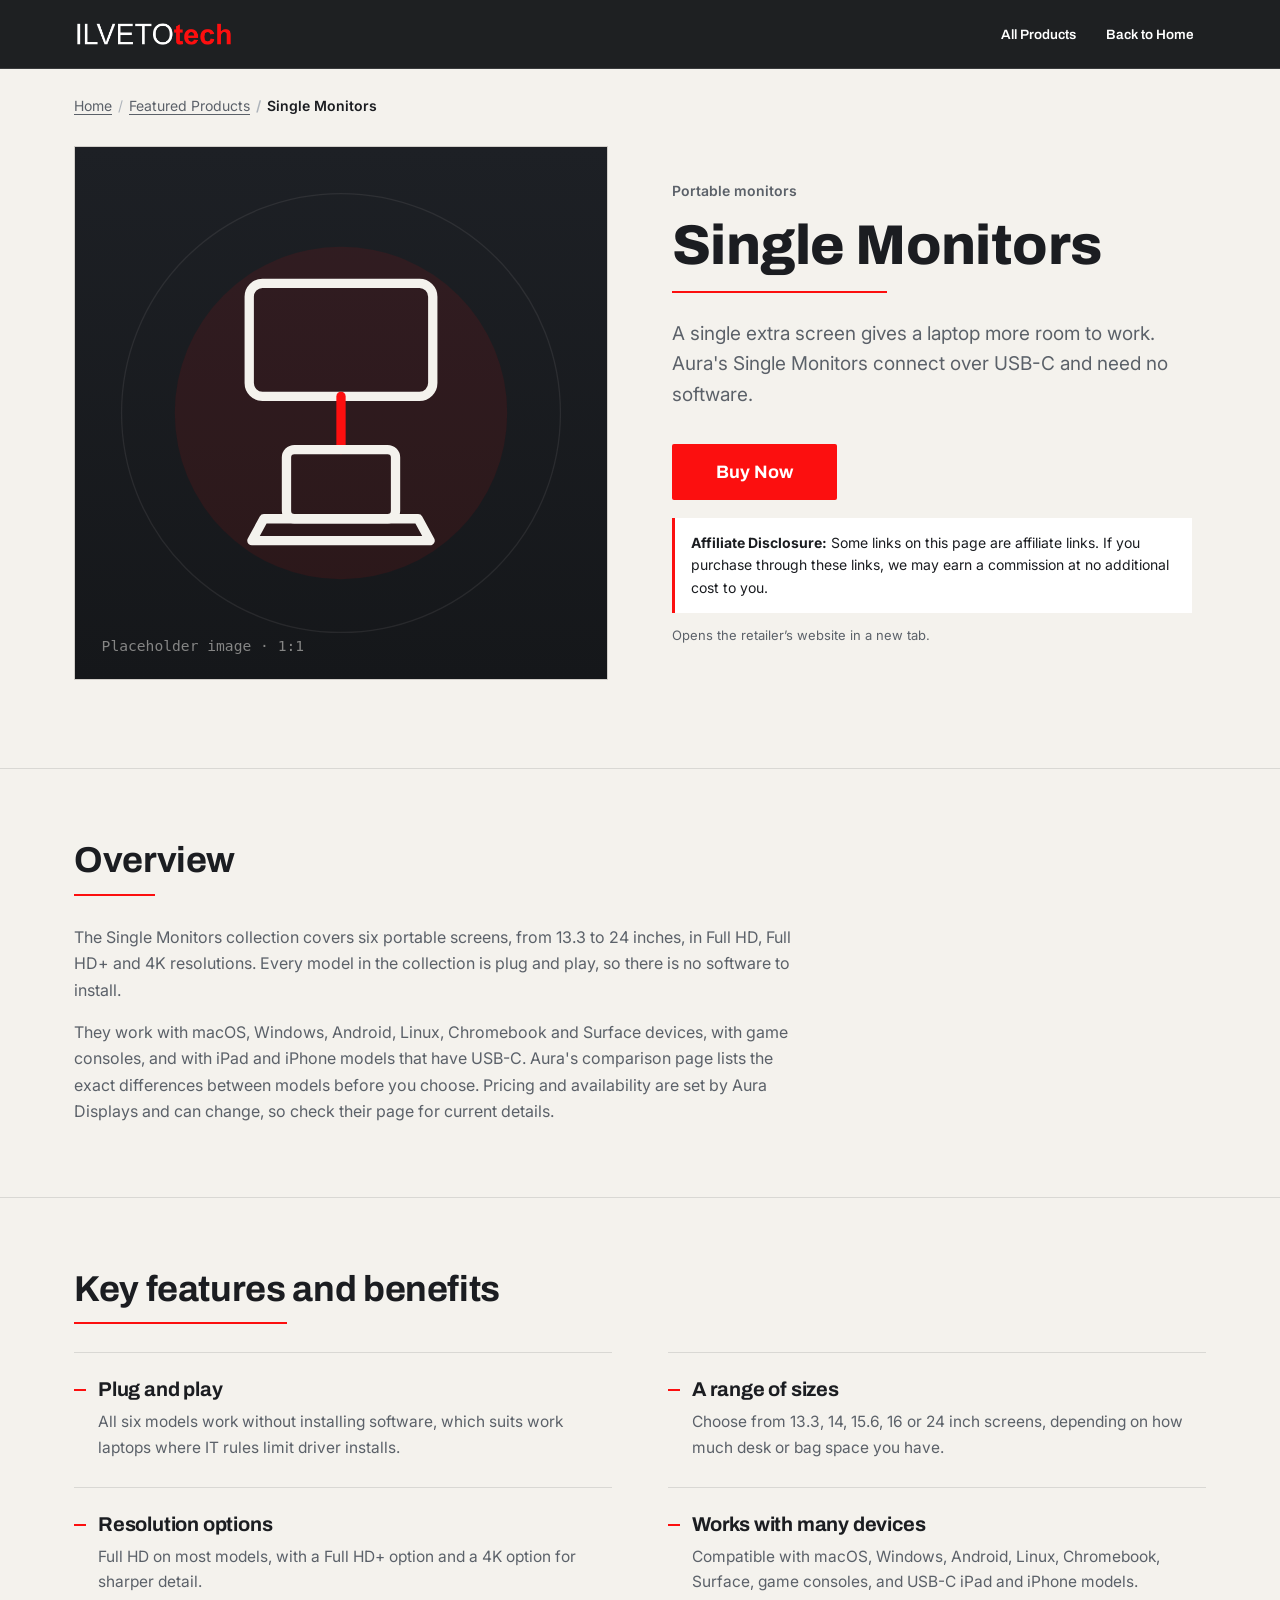
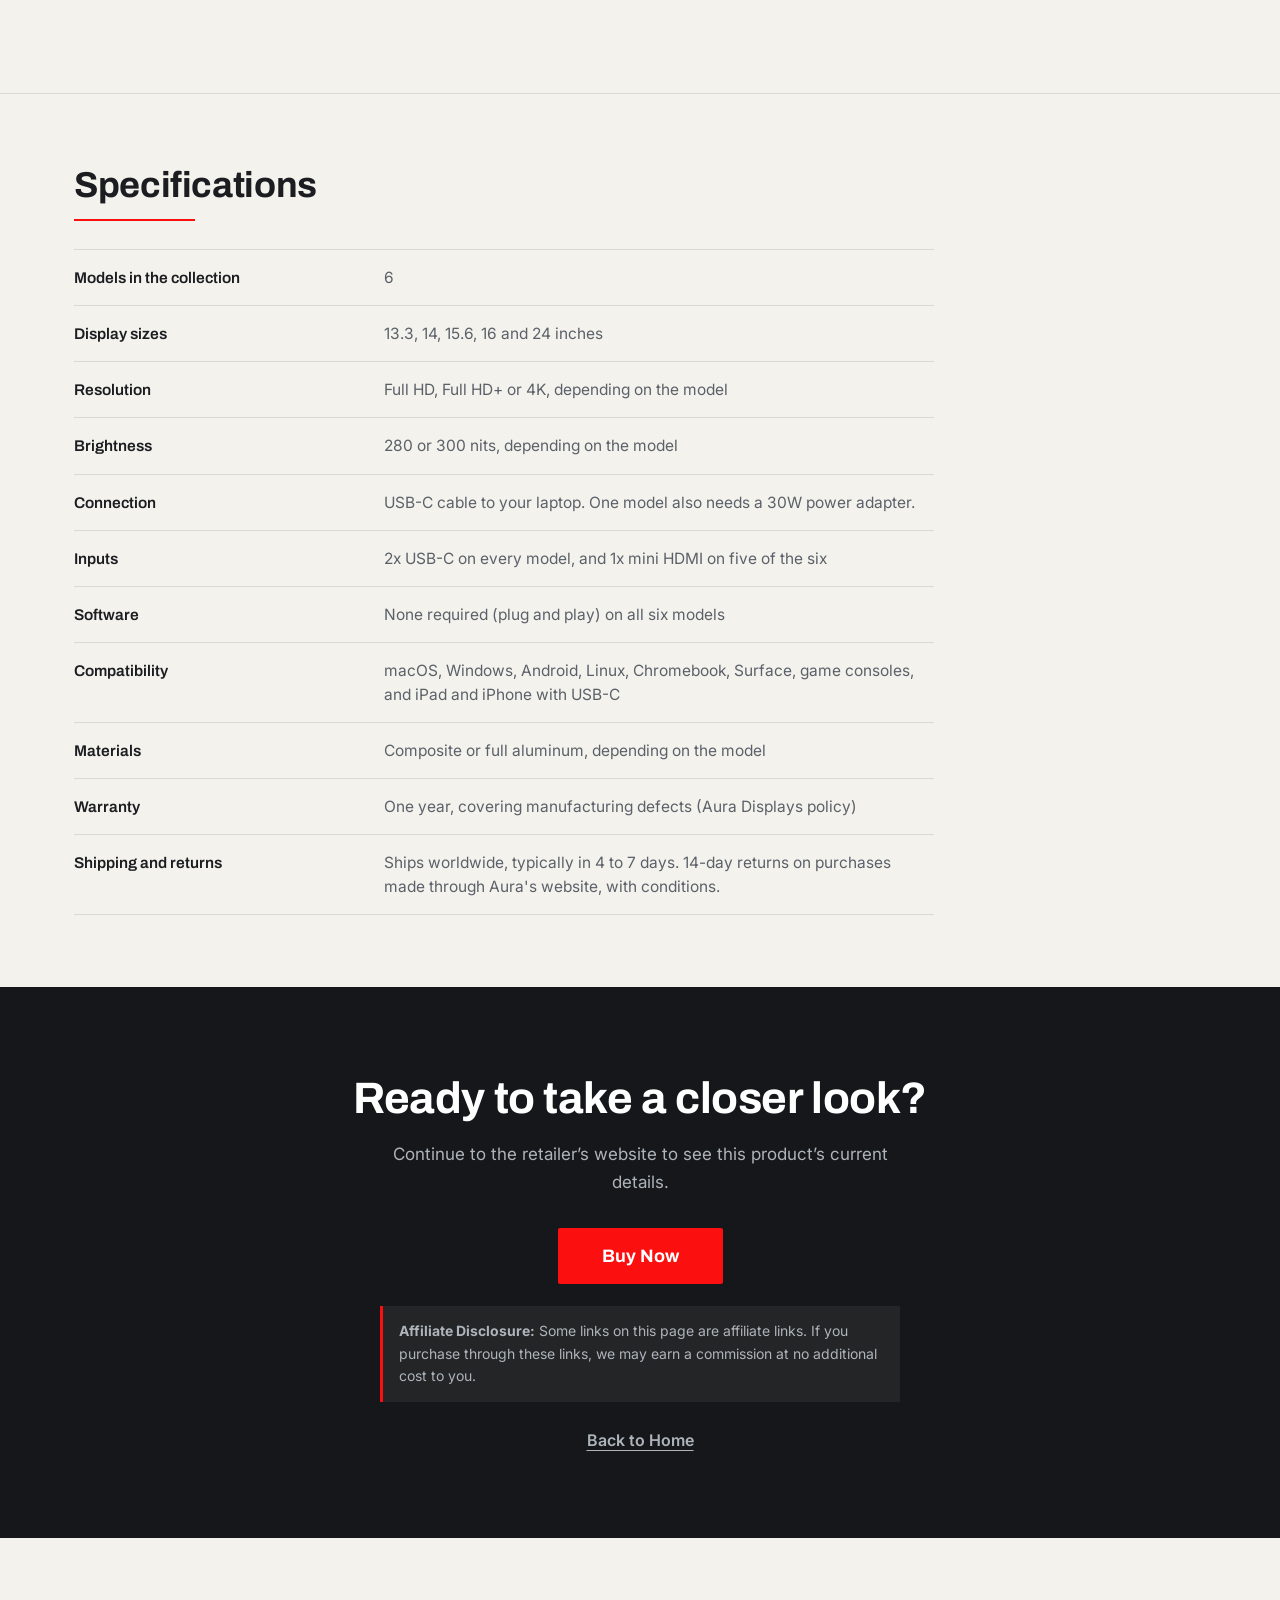
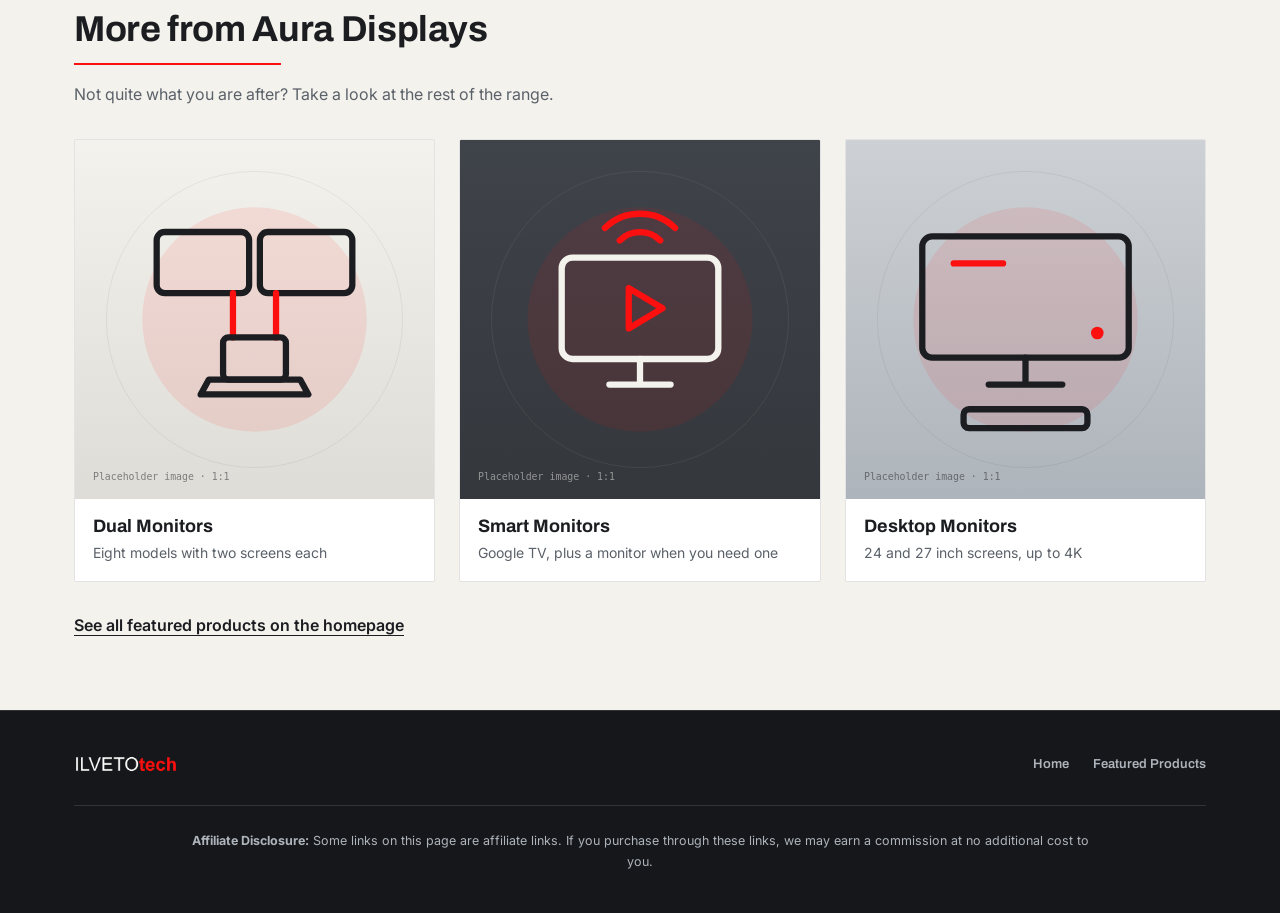
<file: products/product-1.html>
<!DOCTYPE html>
<html lang="en">
<head>
<meta charset="UTF-8">
<meta name="viewport" content="width=device-width, initial-scale=1.0">
<title>Featured Product | ILVETOTECH</title>
<meta name="description" id="metaDescription" content="Featured product information from ILVETOTECH.">
<link rel="preconnect" href="https://fonts.googleapis.com">
<link rel="preconnect" href="https://fonts.gstatic.com" crossorigin>
<link href="https://fonts.googleapis.com/css2?family=Archivo:wght@500;600;700;800&family=Inter:wght@400;500;600;700&display=swap" rel="stylesheet">
<link rel="stylesheet" href="../assets/product-page.css">
</head>
<body data-product-id="product-1">
<!-- Product page 1 of 4. All content below comes from assets/products-data.js (entry "product-1").
     The six pages are identical apart from the data-product-id above. -->

<a class="skip-link" href="#main">Skip to main content</a>

<header class="pp-header">
  <div class="wrap">
    <a class="pp-logo" href="../index.html"><img src="../assets/logo-white.png" alt="Ilvetotech home"></a>
    <nav class="pp-nav" aria-label="Site">
      <a class="pp-nav-secondary" href="../index.html#featured-products">All Products</a>
      <a href="../index.html">Back to Home</a>
    </nav>
  </div>
</header>

<main id="main">
  <div id="productRoot">
    <noscript>
      <div class="wrap" style="padding:96px 24px;">
        <p>Turn on JavaScript to view this product page, or <a href="../index.html">return to the homepage</a>.</p>
      </div>
    </noscript>
  </div>
</main>

<footer class="pp-footer">
  <div class="wrap">
    <div class="pp-footer-top">
      <a href="../index.html"><img src="../assets/logo-white.png" alt="Ilvetotech home"></a>
      <nav class="pp-footer-nav" aria-label="Footer">
        <a href="../index.html">Home</a>
        <a href="../index.html#featured-products">Featured Products</a>
      </nav>
    </div>
    <p><strong>Affiliate Disclosure:</strong> Some links on this page are affiliate links. If you purchase through these links, we may earn a commission at no additional cost to you.</p>
  </div>
</footer>

<script src="../assets/products-data.js"></script>
<script src="../assets/product-page.js"></script>
</body>
</html>
</file>
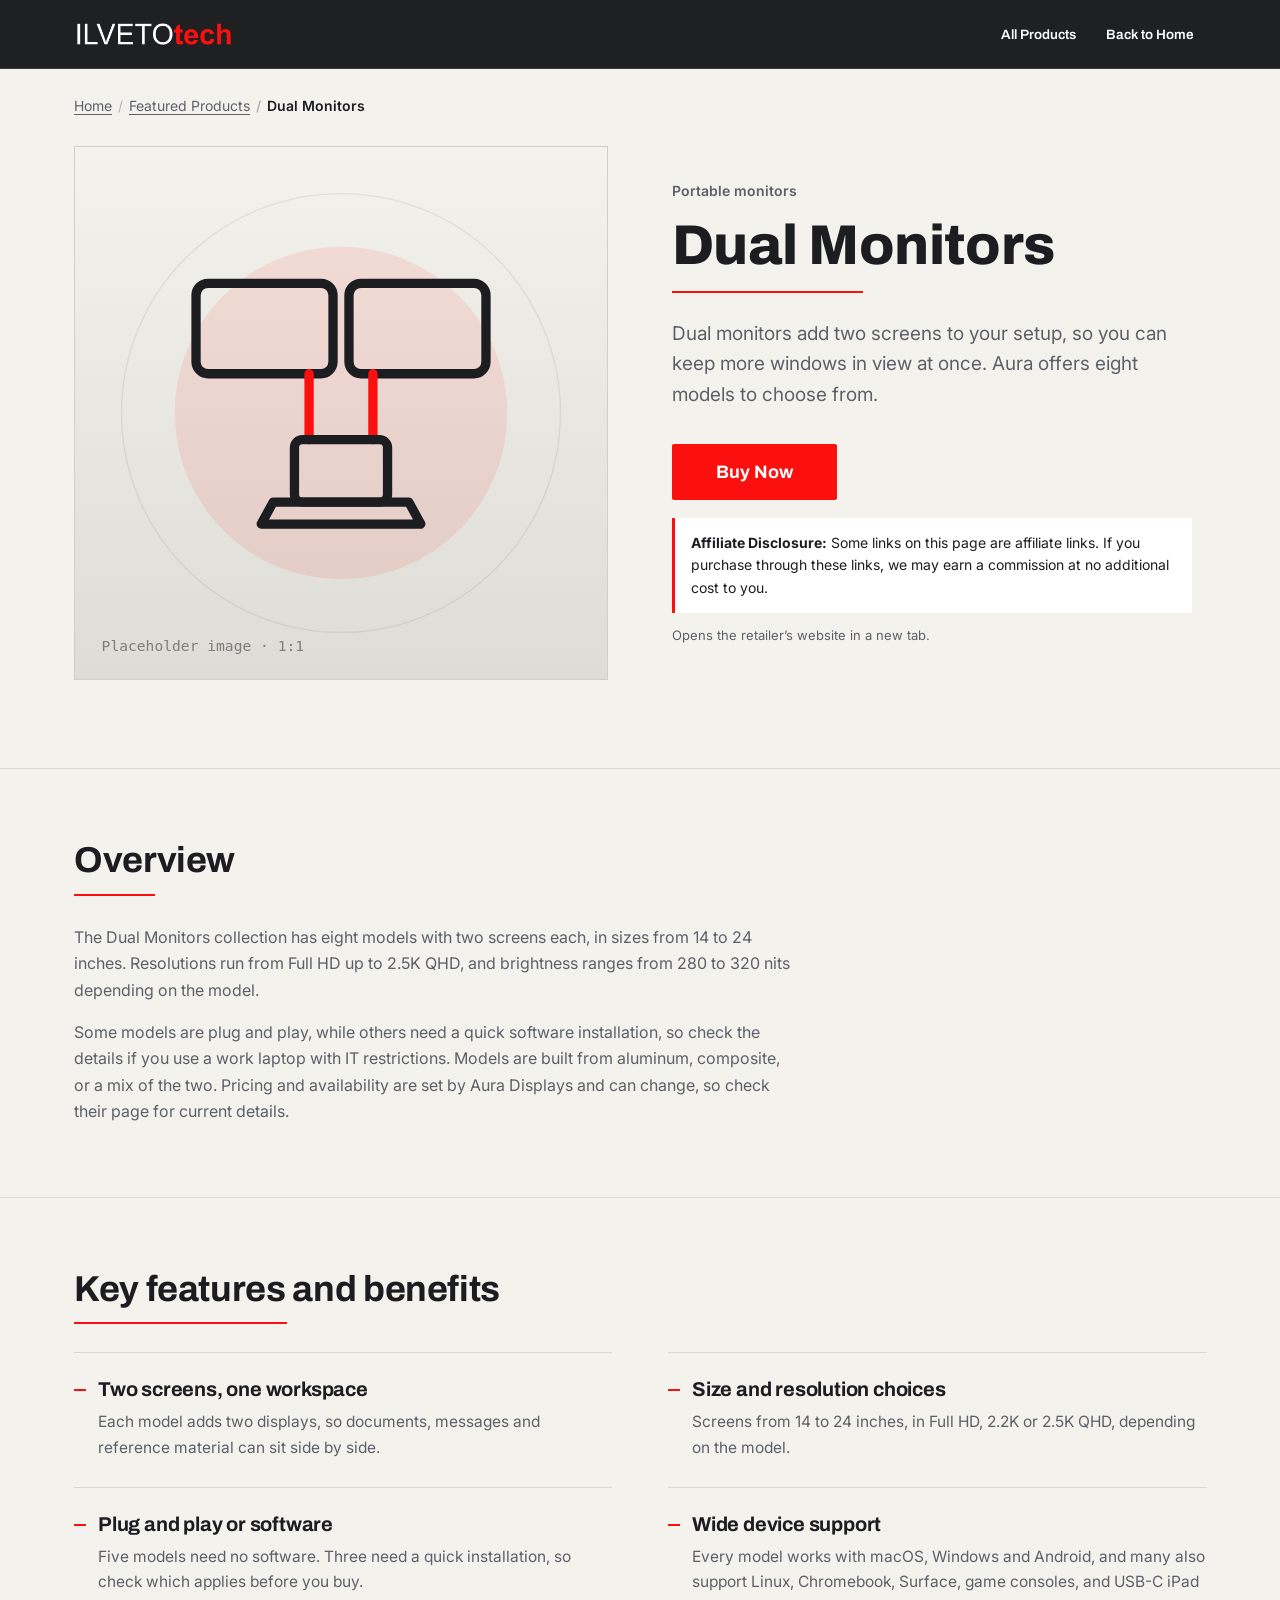
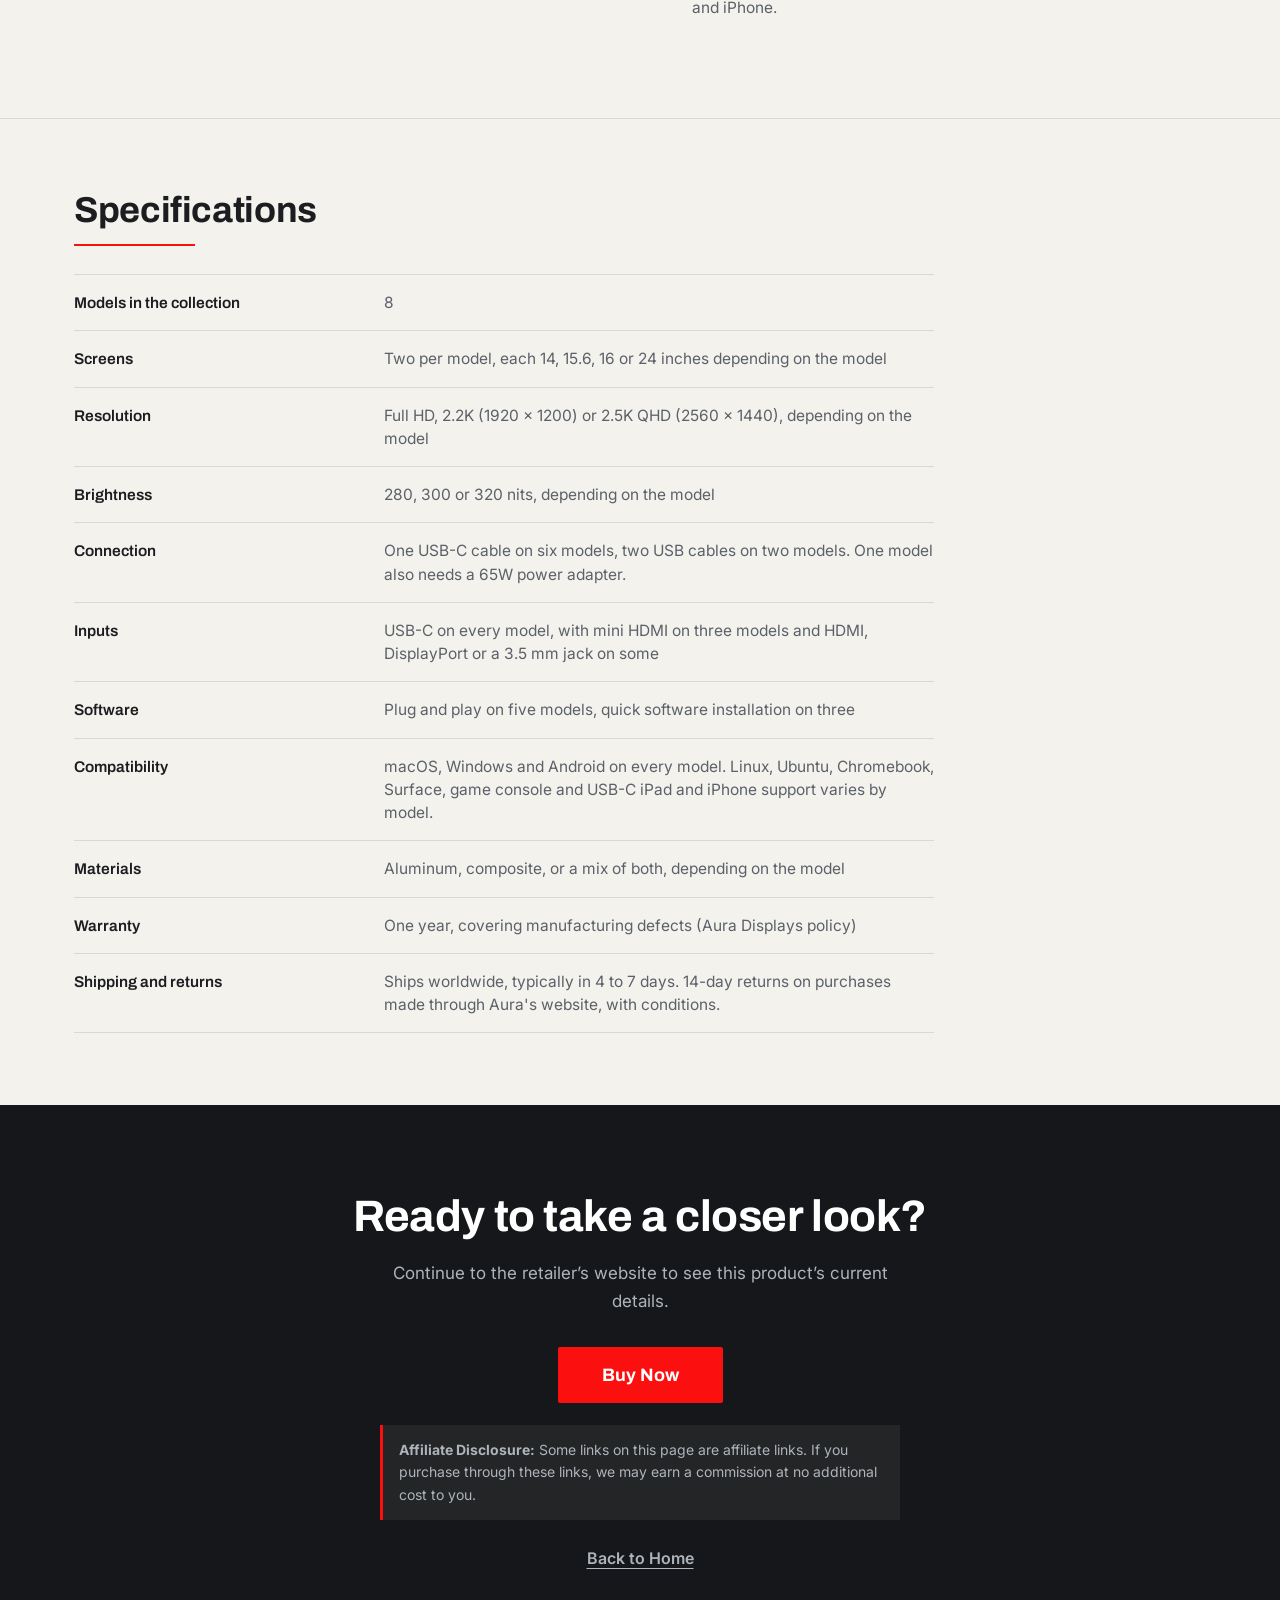
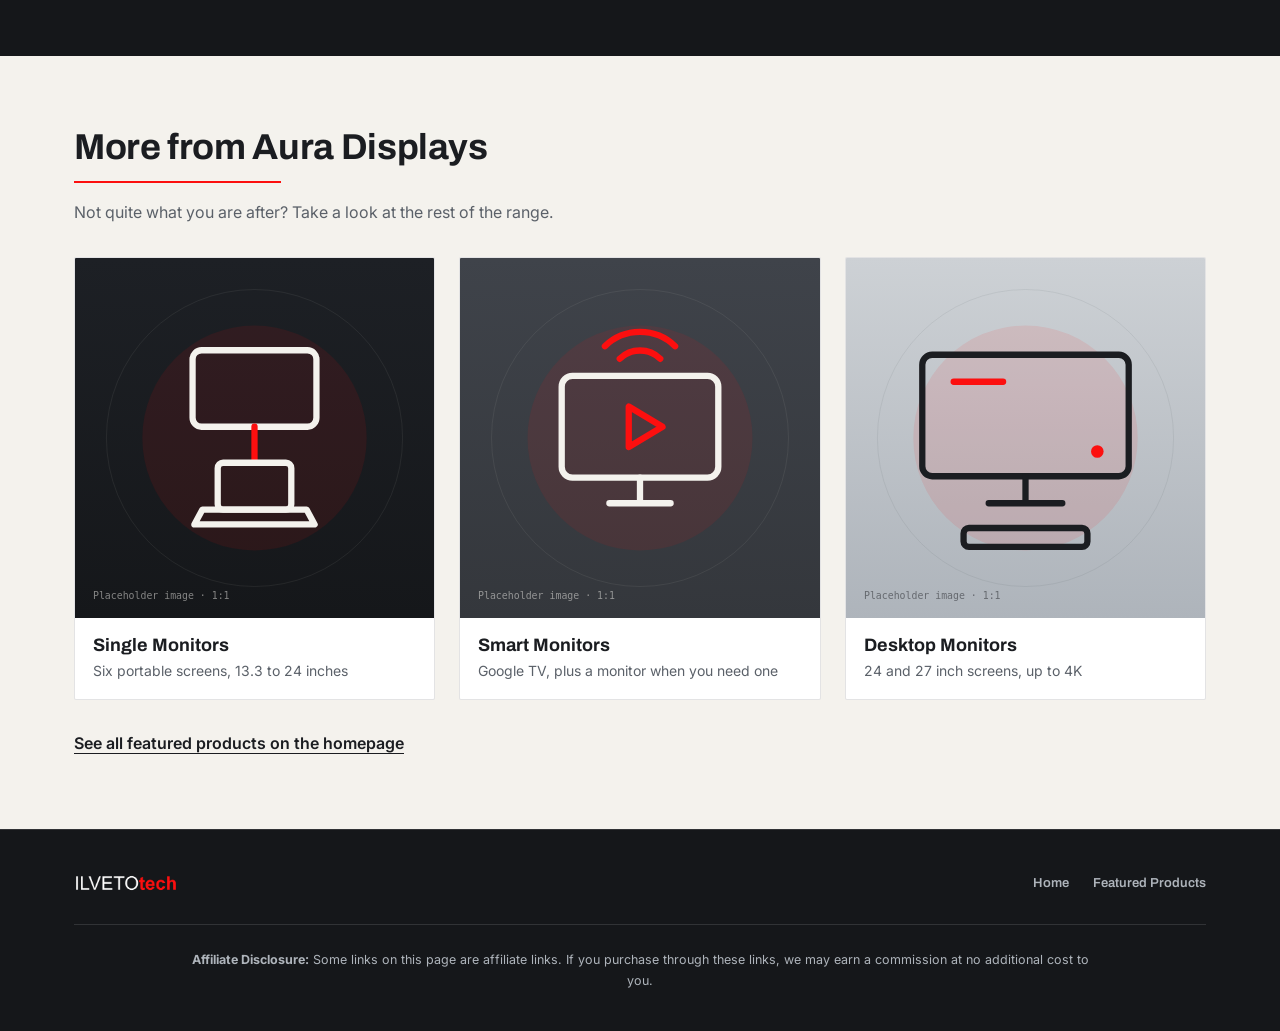
<file: products/product-2.html>
<!DOCTYPE html>
<html lang="en">
<head>
<meta charset="UTF-8">
<meta name="viewport" content="width=device-width, initial-scale=1.0">
<title>Featured Product | ILVETOTECH</title>
<meta name="description" id="metaDescription" content="Featured product information from ILVETOTECH.">
<link rel="preconnect" href="https://fonts.googleapis.com">
<link rel="preconnect" href="https://fonts.gstatic.com" crossorigin>
<link href="https://fonts.googleapis.com/css2?family=Archivo:wght@500;600;700;800&family=Inter:wght@400;500;600;700&display=swap" rel="stylesheet">
<link rel="stylesheet" href="../assets/product-page.css">
</head>
<body data-product-id="product-2">
<!-- Product page 2 of 4. All content below comes from assets/products-data.js (entry "product-2").
     The six pages are identical apart from the data-product-id above. -->

<a class="skip-link" href="#main">Skip to main content</a>

<header class="pp-header">
  <div class="wrap">
    <a class="pp-logo" href="../index.html"><img src="../assets/logo-white.png" alt="Ilvetotech home"></a>
    <nav class="pp-nav" aria-label="Site">
      <a class="pp-nav-secondary" href="../index.html#featured-products">All Products</a>
      <a href="../index.html">Back to Home</a>
    </nav>
  </div>
</header>

<main id="main">
  <div id="productRoot">
    <noscript>
      <div class="wrap" style="padding:96px 24px;">
        <p>Turn on JavaScript to view this product page, or <a href="../index.html">return to the homepage</a>.</p>
      </div>
    </noscript>
  </div>
</main>

<footer class="pp-footer">
  <div class="wrap">
    <div class="pp-footer-top">
      <a href="../index.html"><img src="../assets/logo-white.png" alt="Ilvetotech home"></a>
      <nav class="pp-footer-nav" aria-label="Footer">
        <a href="../index.html">Home</a>
        <a href="../index.html#featured-products">Featured Products</a>
      </nav>
    </div>
    <p><strong>Affiliate Disclosure:</strong> Some links on this page are affiliate links. If you purchase through these links, we may earn a commission at no additional cost to you.</p>
  </div>
</footer>

<script src="../assets/products-data.js"></script>
<script src="../assets/product-page.js"></script>
</body>
</html>
</file>
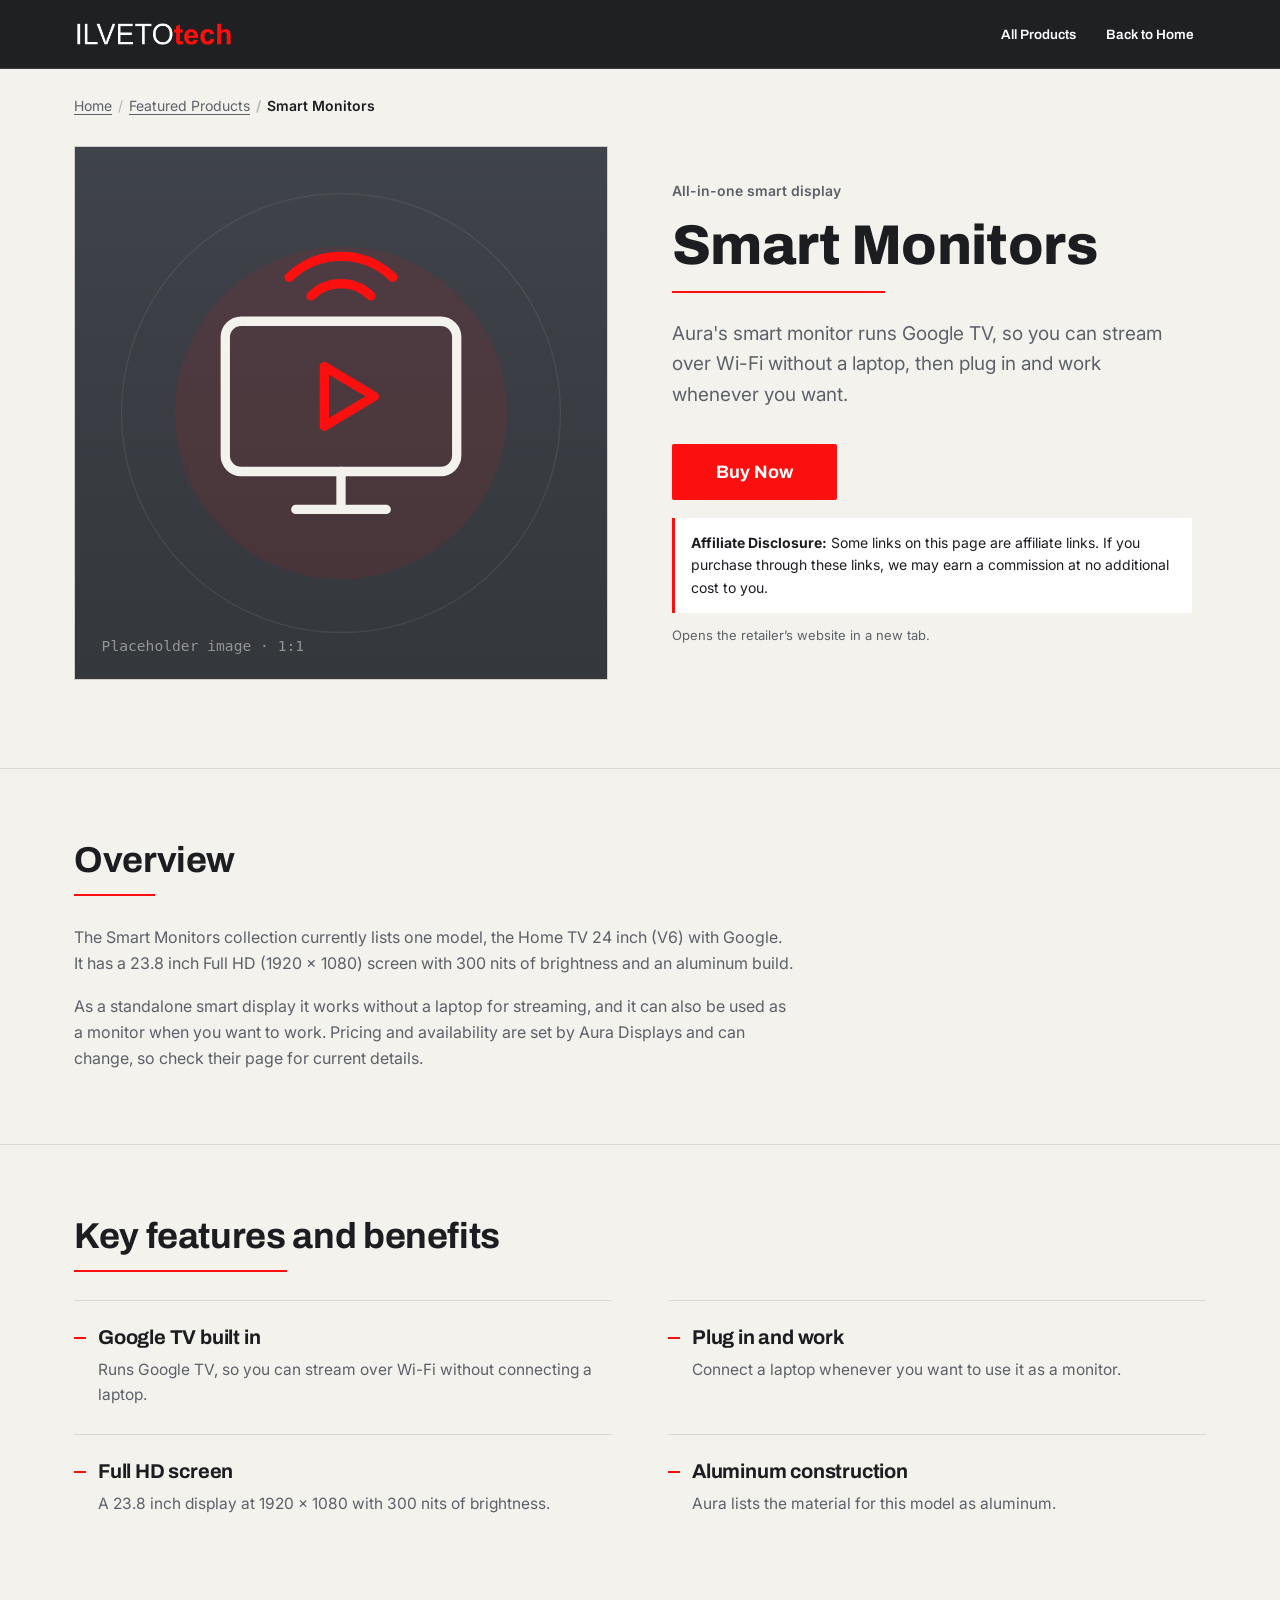
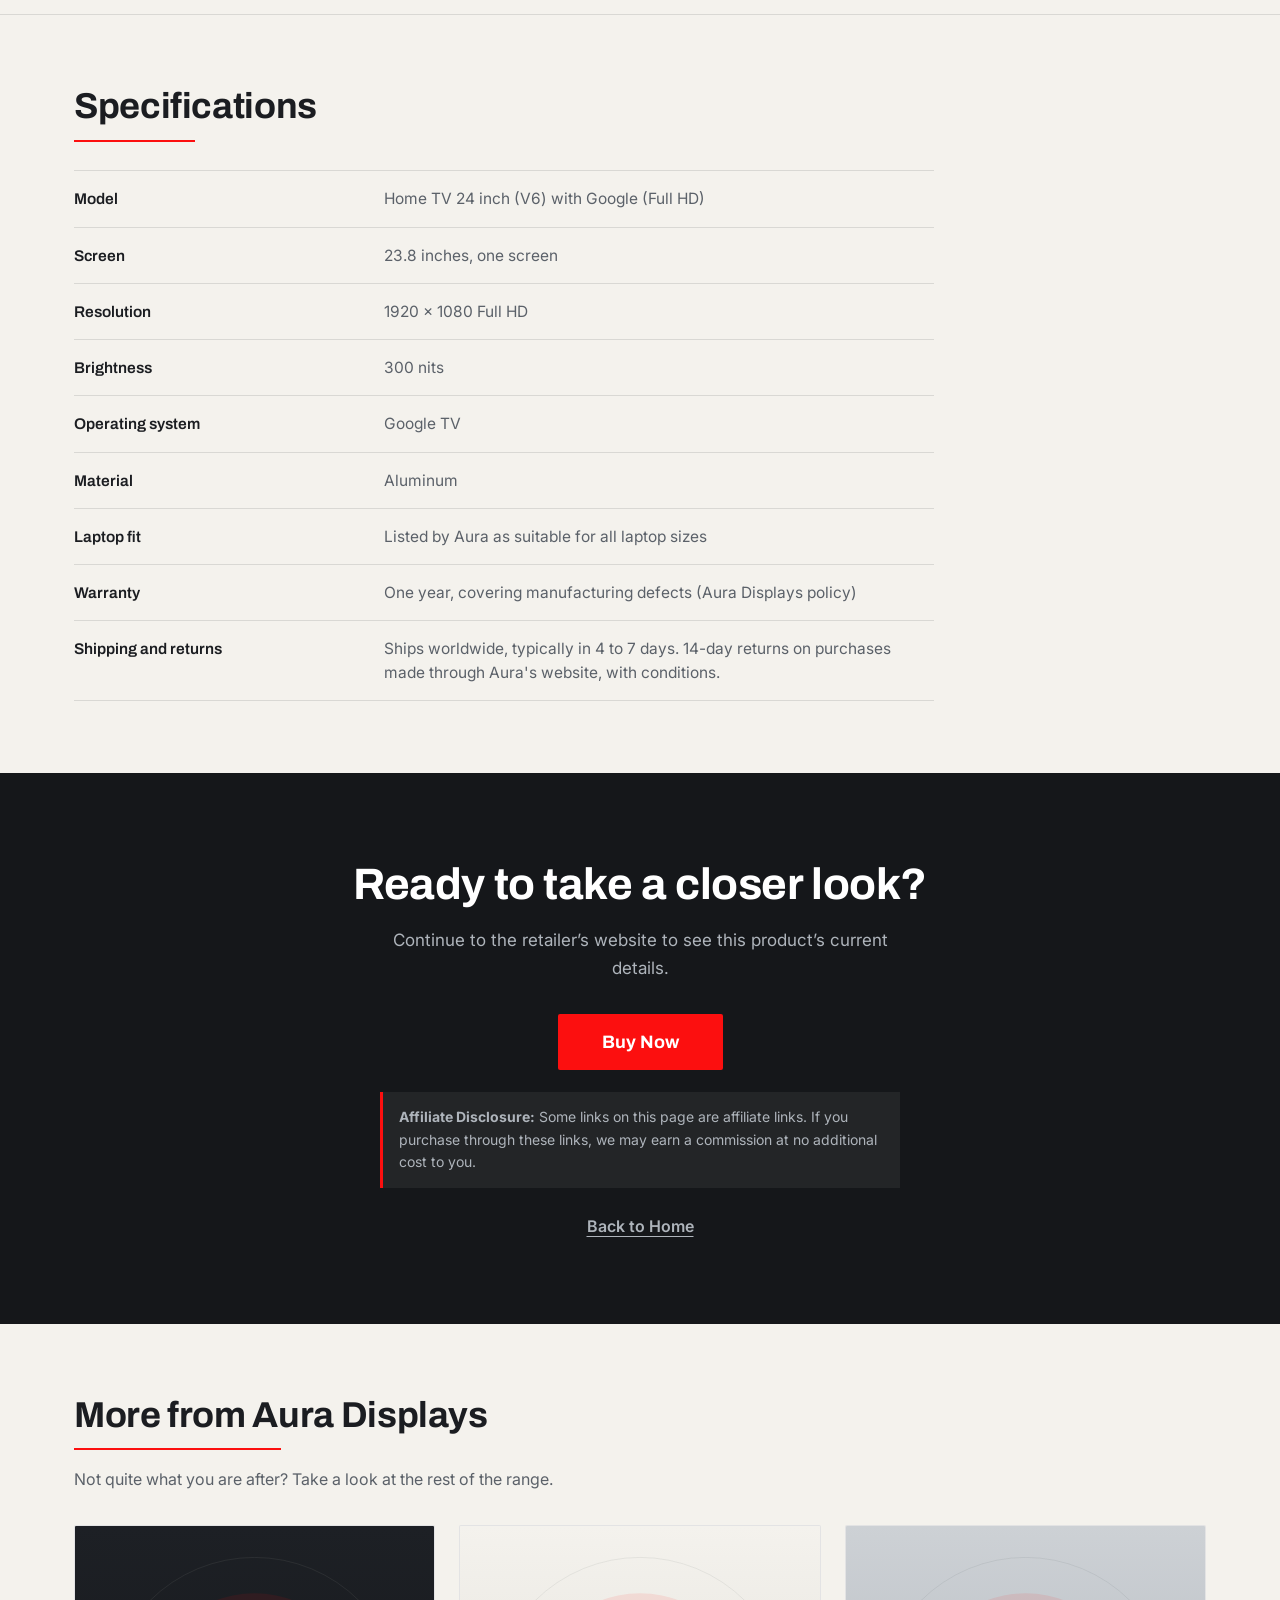
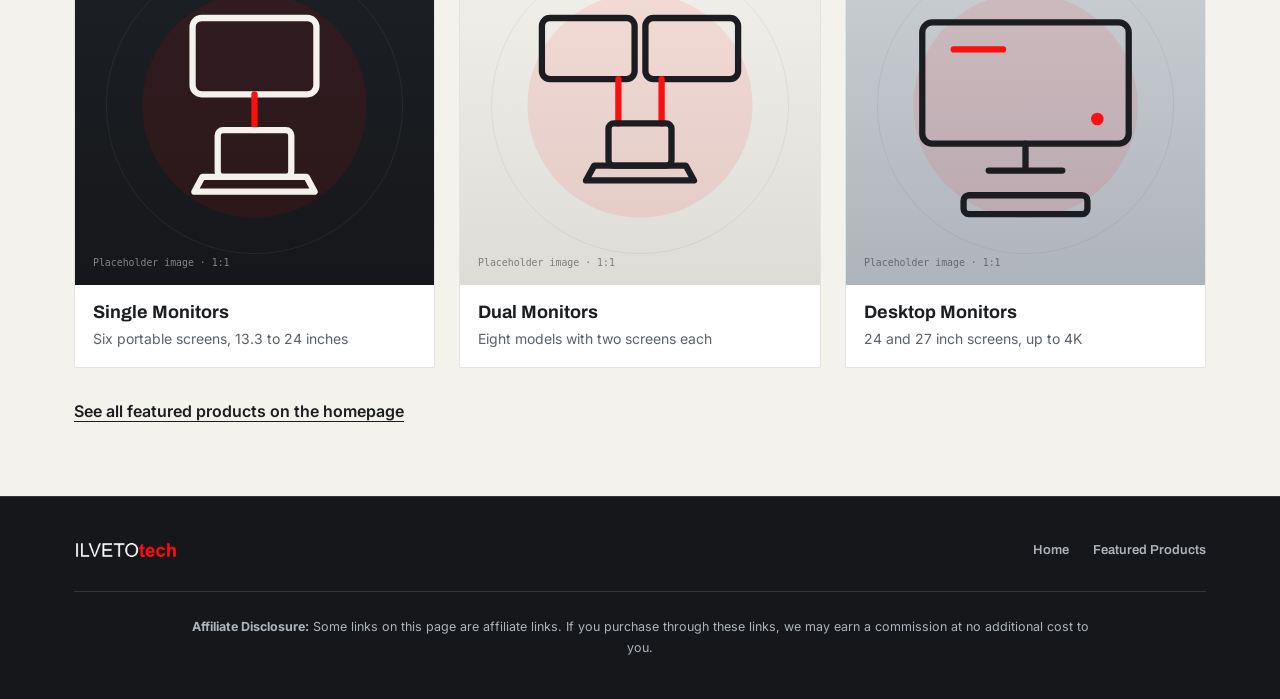
<file: products/product-3.html>
<!DOCTYPE html>
<html lang="en">
<head>
<meta charset="UTF-8">
<meta name="viewport" content="width=device-width, initial-scale=1.0">
<title>Featured Product | ILVETOTECH</title>
<meta name="description" id="metaDescription" content="Featured product information from ILVETOTECH.">
<link rel="preconnect" href="https://fonts.googleapis.com">
<link rel="preconnect" href="https://fonts.gstatic.com" crossorigin>
<link href="https://fonts.googleapis.com/css2?family=Archivo:wght@500;600;700;800&family=Inter:wght@400;500;600;700&display=swap" rel="stylesheet">
<link rel="stylesheet" href="../assets/product-page.css">
</head>
<body data-product-id="product-3">
<!-- Product page 3 of 4. All content below comes from assets/products-data.js (entry "product-3").
     The six pages are identical apart from the data-product-id above. -->

<a class="skip-link" href="#main">Skip to main content</a>

<header class="pp-header">
  <div class="wrap">
    <a class="pp-logo" href="../index.html"><img src="../assets/logo-white.png" alt="Ilvetotech home"></a>
    <nav class="pp-nav" aria-label="Site">
      <a class="pp-nav-secondary" href="../index.html#featured-products">All Products</a>
      <a href="../index.html">Back to Home</a>
    </nav>
  </div>
</header>

<main id="main">
  <div id="productRoot">
    <noscript>
      <div class="wrap" style="padding:96px 24px;">
        <p>Turn on JavaScript to view this product page, or <a href="../index.html">return to the homepage</a>.</p>
      </div>
    </noscript>
  </div>
</main>

<footer class="pp-footer">
  <div class="wrap">
    <div class="pp-footer-top">
      <a href="../index.html"><img src="../assets/logo-white.png" alt="Ilvetotech home"></a>
      <nav class="pp-footer-nav" aria-label="Footer">
        <a href="../index.html">Home</a>
        <a href="../index.html#featured-products">Featured Products</a>
      </nav>
    </div>
    <p><strong>Affiliate Disclosure:</strong> Some links on this page are affiliate links. If you purchase through these links, we may earn a commission at no additional cost to you.</p>
  </div>
</footer>

<script src="../assets/products-data.js"></script>
<script src="../assets/product-page.js"></script>
</body>
</html>
</file>
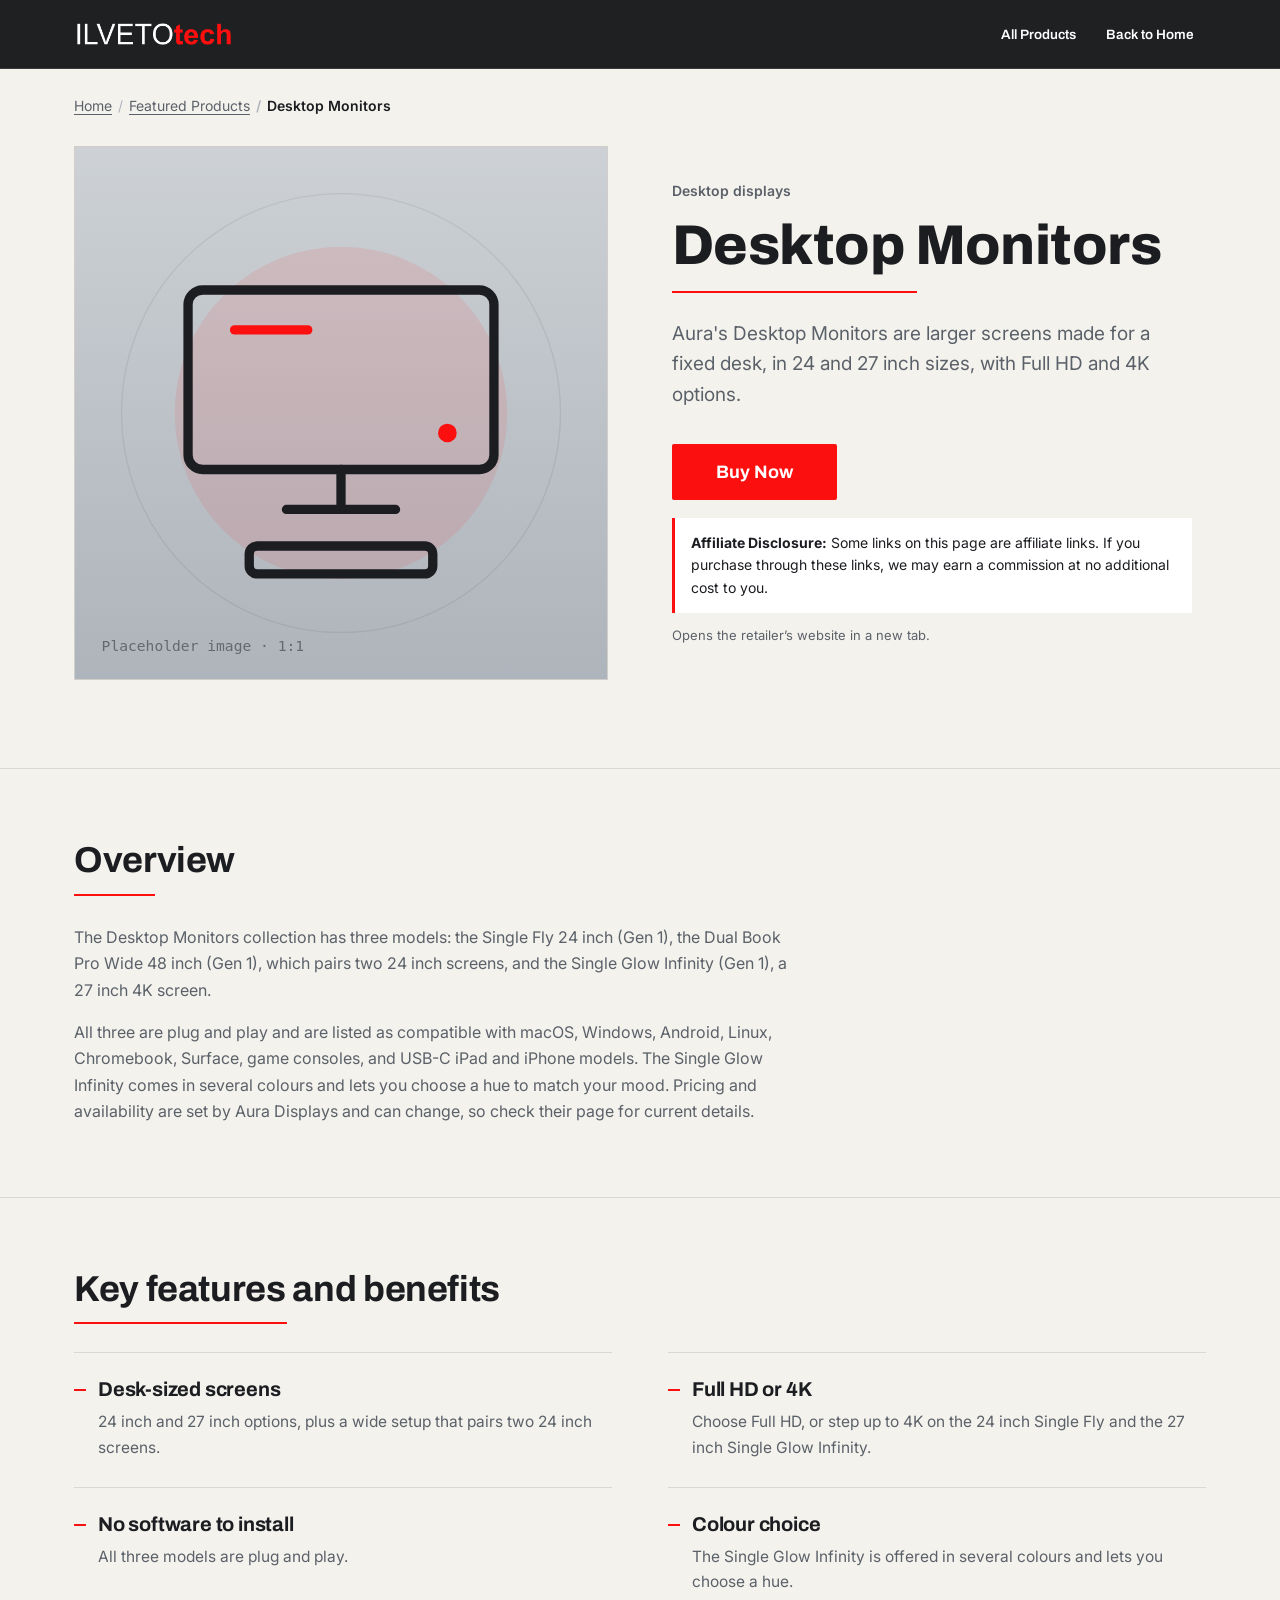
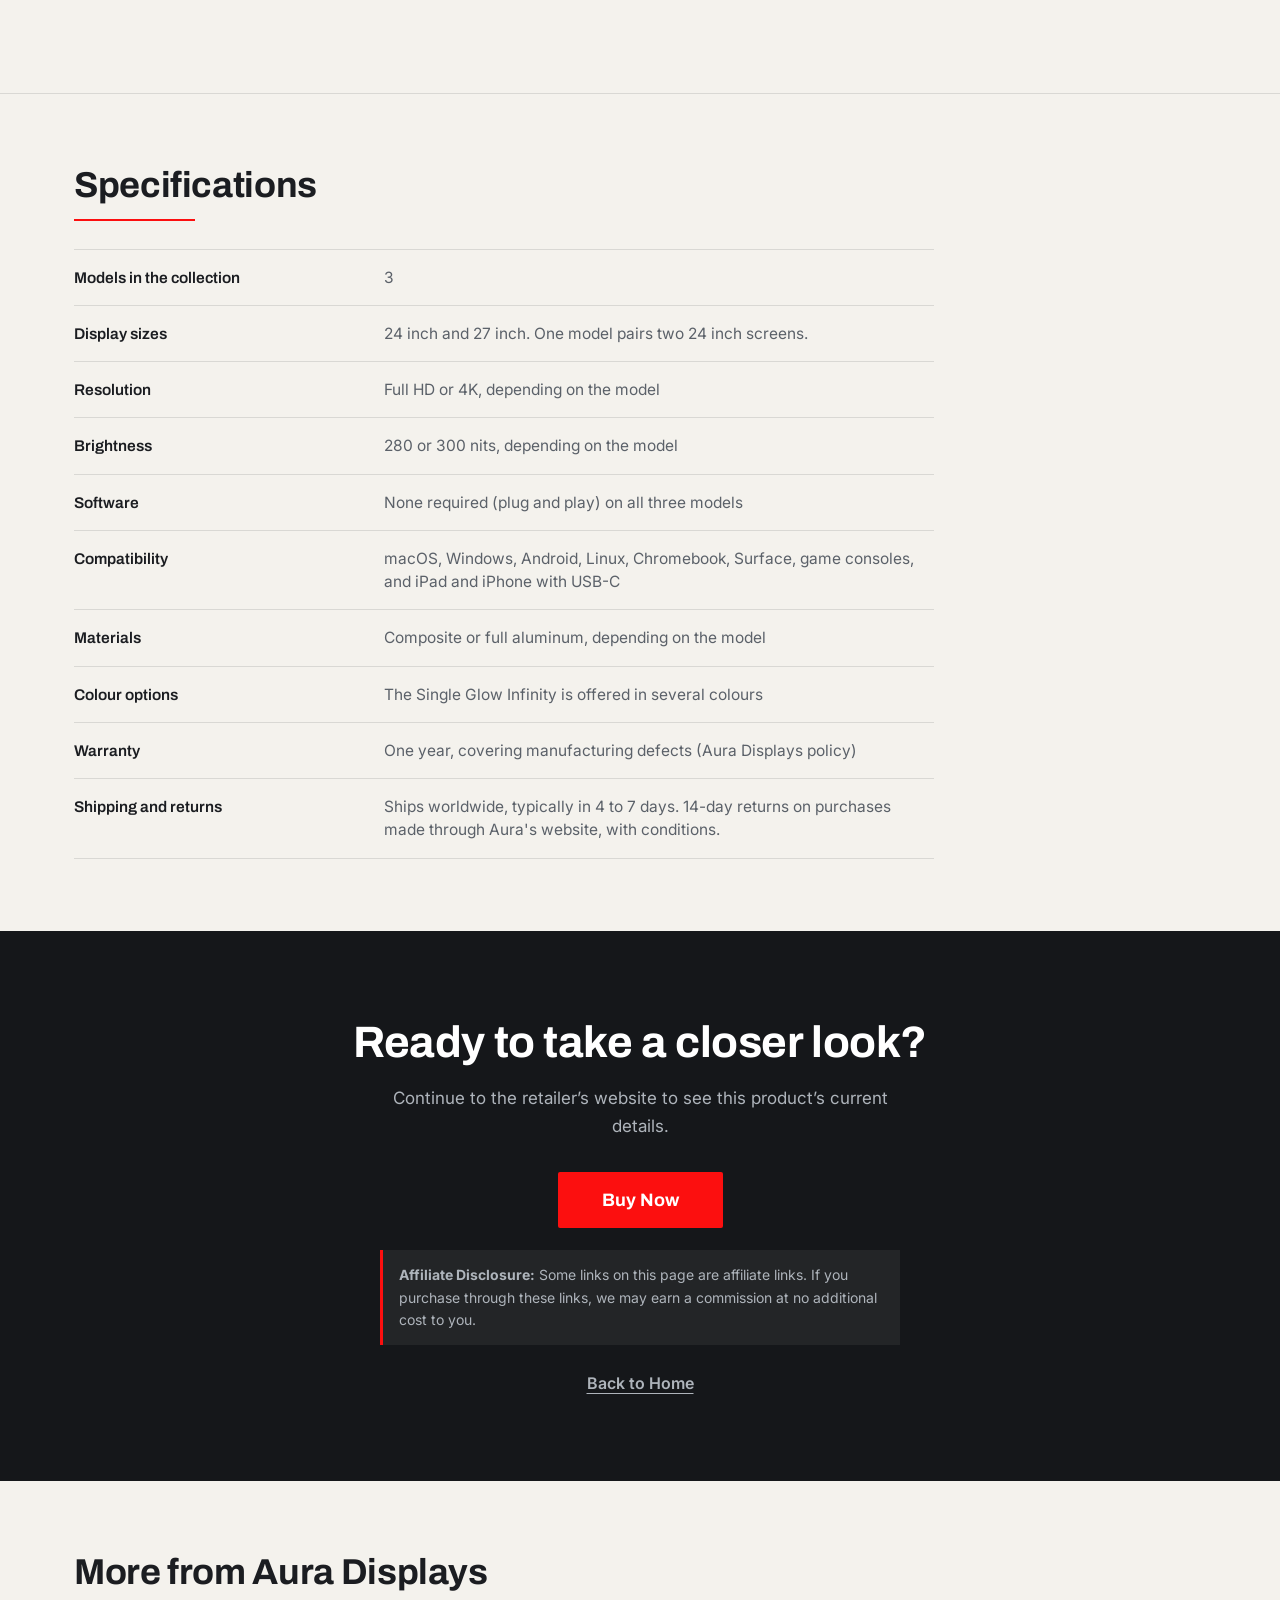
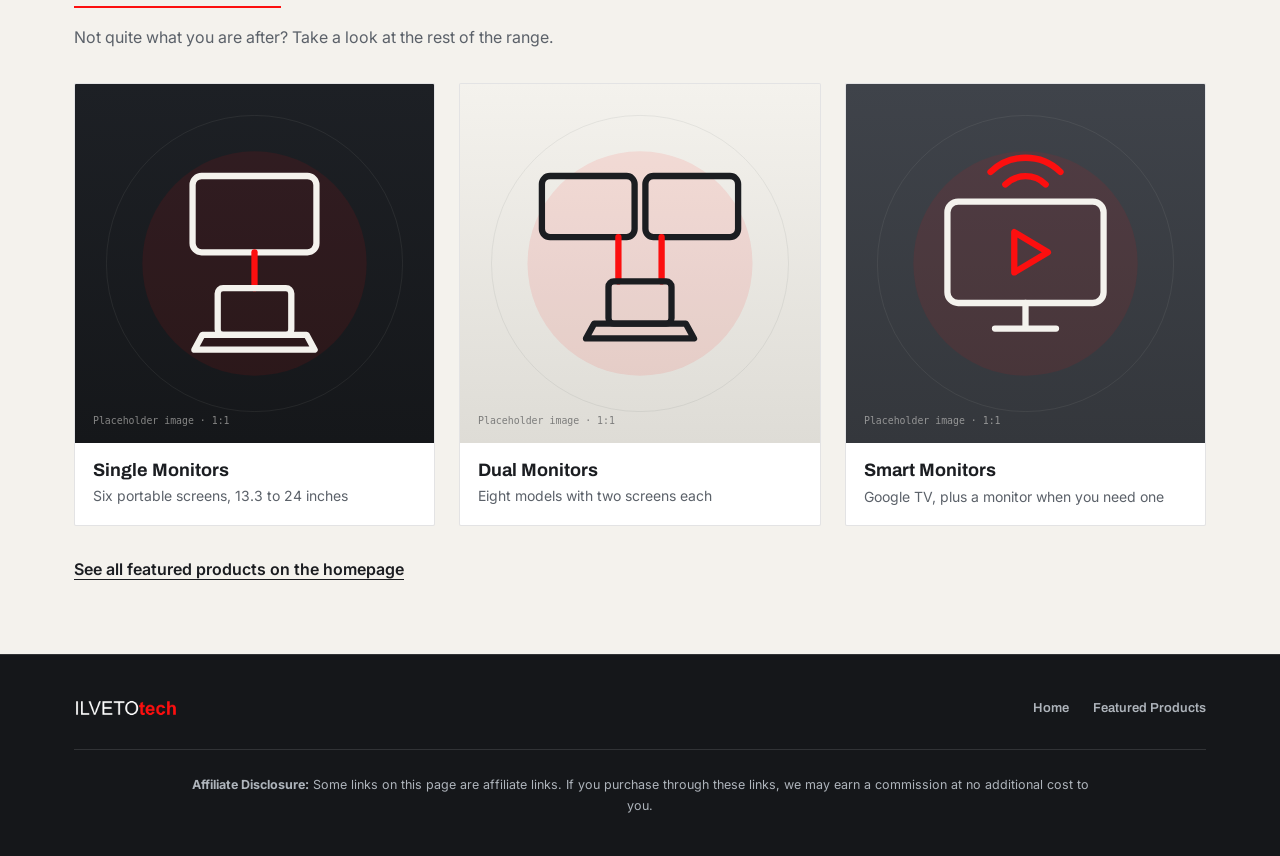
<file: products/product-4.html>
<!DOCTYPE html>
<html lang="en">
<head>
<meta charset="UTF-8">
<meta name="viewport" content="width=device-width, initial-scale=1.0">
<title>Featured Product | ILVETOTECH</title>
<meta name="description" id="metaDescription" content="Featured product information from ILVETOTECH.">
<link rel="preconnect" href="https://fonts.googleapis.com">
<link rel="preconnect" href="https://fonts.gstatic.com" crossorigin>
<link href="https://fonts.googleapis.com/css2?family=Archivo:wght@500;600;700;800&family=Inter:wght@400;500;600;700&display=swap" rel="stylesheet">
<link rel="stylesheet" href="../assets/product-page.css">
</head>
<body data-product-id="product-4">
<!-- Product page 4 of 4. All content below comes from assets/products-data.js (entry "product-4").
     The six pages are identical apart from the data-product-id above. -->

<a class="skip-link" href="#main">Skip to main content</a>

<header class="pp-header">
  <div class="wrap">
    <a class="pp-logo" href="../index.html"><img src="../assets/logo-white.png" alt="Ilvetotech home"></a>
    <nav class="pp-nav" aria-label="Site">
      <a class="pp-nav-secondary" href="../index.html#featured-products">All Products</a>
      <a href="../index.html">Back to Home</a>
    </nav>
  </div>
</header>

<main id="main">
  <div id="productRoot">
    <noscript>
      <div class="wrap" style="padding:96px 24px;">
        <p>Turn on JavaScript to view this product page, or <a href="../index.html">return to the homepage</a>.</p>
      </div>
    </noscript>
  </div>
</main>

<footer class="pp-footer">
  <div class="wrap">
    <div class="pp-footer-top">
      <a href="../index.html"><img src="../assets/logo-white.png" alt="Ilvetotech home"></a>
      <nav class="pp-footer-nav" aria-label="Footer">
        <a href="../index.html">Home</a>
        <a href="../index.html#featured-products">Featured Products</a>
      </nav>
    </div>
    <p><strong>Affiliate Disclosure:</strong> Some links on this page are affiliate links. If you purchase through these links, we may earn a commission at no additional cost to you.</p>
  </div>
</footer>

<script src="../assets/products-data.js"></script>
<script src="../assets/product-page.js"></script>
</body>
</html>
</file>
<file: assets/product-page.css>
/* =====================================================================
   ILVETOTECH product information pages (products/product-N.html)
   Self-contained, but uses exactly the same tokens, fonts, buttons and
   orange divider motif as the homepage so the pages feel like one site.
   ===================================================================== */
:root{
  --graphite:#15171A; --panel:#1D2025; --paper:#F4F2ED; --paper-2:#EAE7E0;
  --ink:#1B1D21; --steel:#5B6169; --aluminum:#AEB4BB;
  --signal:#FC0F0F; --signal-ink:#FFFFFF;
  --line-dark:rgba(255,255,255,.12); --line-light:rgba(27,29,33,.12);
  --font-display:'Archivo', sans-serif; --font-body:'Inter', sans-serif;
}
*{box-sizing:border-box;}
html{scroll-behavior:smooth;}
body{margin:0;font-family:var(--font-body);background:var(--paper);color:var(--ink);-webkit-font-smoothing:antialiased;overflow-x:hidden;}
img{max-width:100%;display:block;}
a{color:inherit;}
.wrap{max-width:1180px;margin:0 auto;padding:0 24px;}
h1,h2,h3{font-family:var(--font-display);margin:0;line-height:1.08;letter-spacing:-0.01em;}
p{margin:0;line-height:1.65;font-size:16px;}
:focus-visible{outline:3px solid var(--signal);outline-offset:3px;}

.skip-link{position:absolute;left:-9999px;top:8px;z-index:200;background:var(--signal);color:#fff;padding:10px 16px;font-weight:700;text-decoration:none;border-radius:2px;}
.skip-link:focus{left:8px;}

/* Same button as the homepage */
.btn{
  display:inline-flex;align-items:center;justify-content:center;gap:10px;
  background:var(--signal);color:var(--signal-ink);
  font-family:var(--font-display);font-weight:700;font-size:16px;
  padding:16px 30px;border:none;cursor:pointer;text-decoration:none;
  transition:transform .15s ease, background .15s ease;border-radius:2px;
}
.btn:hover{background:#FF3E3E;transform:translateY(-1px);}

/* Same orange half-width divider the homepage puts under headings */
.rule{display:inline-block;}
.rule::after{content:"";display:block;width:50%;height:2px;background:var(--signal);margin-top:14px;}

/* ---- Header ------------------------------------------------------- */
.pp-header{position:sticky;top:0;z-index:100;background:rgba(21,23,26,.96);backdrop-filter:blur(8px);border-bottom:1px solid var(--line-dark);padding:14px 0;}
.pp-header .wrap{display:flex;align-items:center;justify-content:space-between;gap:24px;}
.pp-logo{display:block;flex-shrink:0;}
.pp-logo img{height:40px;width:auto;}
.pp-nav{display:flex;align-items:center;gap:6px;}
.pp-nav a{color:#fff;text-decoration:none;font-family:var(--font-display);font-weight:600;font-size:13.5px;padding:8px 12px;transition:color .15s ease;}
.pp-nav a:hover{color:var(--signal);}

/* ---- Breadcrumb --------------------------------------------------- */
.pp-crumbs{padding-top:28px;}
.pp-crumbs ol{list-style:none;margin:0;padding:0;display:flex;flex-wrap:wrap;gap:6px;font-size:14px;color:var(--steel);}
.pp-crumbs li+li::before{content:"/";margin-right:6px;color:var(--aluminum);}
.pp-crumbs a{text-underline-offset:3px;}
.pp-crumbs a:hover{color:var(--ink);text-decoration:underline;}
.pp-crumbs [aria-current]{color:var(--ink);font-weight:600;}

/* ---- Hero --------------------------------------------------------- */
.pp-hero{display:grid;grid-template-columns:minmax(0,1fr) minmax(0,1fr);gap:64px;align-items:center;padding-top:32px;padding-bottom:88px;}
.pp-media{aspect-ratio:1 / 1;overflow:hidden;background:var(--paper-2);border:1px solid var(--line-light);}
.pp-media img{width:100%;height:100%;object-fit:cover;}
.pp-category{font-size:14px;font-weight:600;color:var(--steel);margin-bottom:14px;}
.pp-title{font-size:clamp(34px,4.6vw,56px);font-weight:800;}
.pp-intro{margin-top:26px;max-width:520px;font-size:clamp(17px,1.6vw,19px);line-height:1.6;color:var(--steel);}
.pp-buy{margin-top:34px;}
.pp-buy .btn,.pp-cta .btn{font-size:18px;padding:18px 44px;}

/* Affiliate disclosure: always visible, normal-size text beside the buy button */
.pp-disclosure{
  margin-top:18px;max-width:520px;padding:14px 16px;
  border-left:3px solid var(--signal);background:#fff;
  font-size:14px;line-height:1.6;color:var(--ink);
}
.pp-note{margin-top:12px;font-size:13px;color:var(--steel);}

/* ---- Content sections --------------------------------------------- */
.pp-section{padding:72px 0;border-top:1px solid var(--line-light);}
.pp-section h2{font-size:clamp(26px,3.2vw,36px);font-weight:700;}
.pp-overview{margin-top:28px;max-width:720px;}
.pp-overview p{color:var(--steel);}
.pp-overview p+p{margin-top:16px;}

.pp-features{list-style:none;margin:28px 0 0;padding:0;display:grid;grid-template-columns:repeat(2,minmax(0,1fr));column-gap:56px;}
.pp-features li{position:relative;padding:24px 0 26px 24px;border-top:1px solid var(--line-light);}
.pp-features li::before{content:"";position:absolute;left:0;top:36px;width:12px;height:2px;background:var(--signal);}
.pp-features h3{font-size:20px;font-weight:700;line-height:1.2;}
.pp-features p{margin-top:8px;font-size:15.5px;color:var(--steel);}

.pp-specs{width:100%;max-width:860px;margin-top:28px;border-collapse:collapse;}
.pp-specs th,.pp-specs td{padding:16px 0;border-top:1px solid var(--line-light);text-align:left;vertical-align:top;font-size:15.5px;line-height:1.5;}
.pp-specs tr:last-child th,.pp-specs tr:last-child td{border-bottom:1px solid var(--line-light);}
.pp-specs th{width:36%;padding-right:20px;font-family:var(--font-display);font-weight:600;}
.pp-specs td{color:var(--steel);}
.sr-only{position:absolute;width:1px;height:1px;overflow:hidden;clip:rect(0 0 0 0);white-space:nowrap;}

/* ---- Closing buy band --------------------------------------------- */
.pp-cta{background:var(--graphite);color:#fff;text-align:center;padding:88px 0;}
.pp-cta h2{font-size:clamp(28px,4vw,44px);font-weight:700;color:#fff;}
.pp-cta p.lead{margin:18px auto 0;max-width:520px;color:var(--aluminum);font-size:17px;}
.pp-cta .btn{margin-top:32px;}
.pp-cta .pp-disclosure{margin:22px auto 0;text-align:left;background:rgba(255,255,255,.06);color:var(--aluminum);}
.pp-back{display:inline-block;margin-top:28px;color:var(--aluminum);font-weight:600;text-underline-offset:4px;}
.pp-back:hover{color:#fff;}

/* ---- Browse other products ---------------------------------------- */
.pp-upsell-lede{margin-top:16px;max-width:560px;color:var(--steel);}
.pp-others{display:grid;grid-template-columns:repeat(3,minmax(0,1fr));gap:24px;margin-top:32px;}
.pp-mini{display:block;text-decoration:none;background:#fff;border:1px solid var(--line-light);border-radius:2px;overflow:hidden;transition:transform .25s ease, border-color .25s ease;}
.pp-mini:hover{transform:translateY(-3px);border-color:rgba(27,29,33,.3);}
.pp-mini .thumb{display:block;aspect-ratio:1 / 1;overflow:hidden;background:var(--paper-2);}
.pp-mini .thumb img{width:100%;height:100%;object-fit:cover;}
.pp-mini .label{display:block;padding:16px 18px 4px;font-family:var(--font-display);font-weight:700;font-size:18px;line-height:1.25;}
.pp-mini .teaser{display:block;padding:0 18px 18px;font-size:14px;line-height:1.5;color:var(--steel);}
.pp-others-foot{margin-top:30px;}
.pp-others-foot a{font-weight:600;text-underline-offset:4px;}
.pp-others-foot a:hover{color:var(--signal);}

/* ---- Footer ------------------------------------------------------- */
.pp-footer{background:var(--graphite);color:var(--aluminum);padding:40px 0;border-top:1px solid var(--line-dark);}
.pp-footer-top{display:flex;align-items:center;justify-content:space-between;gap:24px;flex-wrap:wrap;padding-bottom:28px;margin-bottom:24px;border-bottom:1px solid var(--line-dark);}
.pp-footer-top img{height:26px;width:auto;}
.pp-footer-nav{display:flex;gap:24px;flex-wrap:wrap;}
.pp-footer-nav a{color:var(--aluminum);text-decoration:none;font-family:var(--font-display);font-weight:600;font-size:13px;transition:color .15s ease;}
.pp-footer-nav a:hover{color:var(--signal);}
.pp-footer p{max-width:900px;margin:0 auto;text-align:center;font-size:12.5px;line-height:1.7;color:var(--aluminum);}

/* ---- Responsive --------------------------------------------------- */
@media (max-width:900px){
  .pp-hero{grid-template-columns:1fr;gap:36px;padding-bottom:64px;}
  .pp-features{grid-template-columns:1fr;}
  .pp-others{grid-template-columns:repeat(3,minmax(0,1fr));gap:16px;}
  .pp-mini .label{font-size:16px;padding:14px 14px 4px;}
  .pp-mini .teaser{padding:0 14px 14px;font-size:13px;}
  .pp-section{padding:56px 0;}
  .pp-cta{padding:64px 0;}
}
@media (max-width:560px){
  .pp-logo img{height:34px;}
  .pp-nav .pp-nav-secondary{display:none;}
  .pp-buy .btn,.pp-cta .btn{width:100%;padding:17px 20px;}
  .pp-others{grid-template-columns:repeat(3,minmax(0,1fr));gap:10px;}
  .pp-mini .label{padding:10px 8px 10px;font-size:13px;}
  .pp-mini .teaser{display:none;}
  .pp-specs th{width:42%;}
  .pp-footer-top{flex-direction:column;align-items:flex-start;}
}
@media (prefers-reduced-motion:reduce){
  .btn,.pp-mini{transition:none;}
  .btn:hover,.pp-mini:hover{transform:none;}
}
</file>
